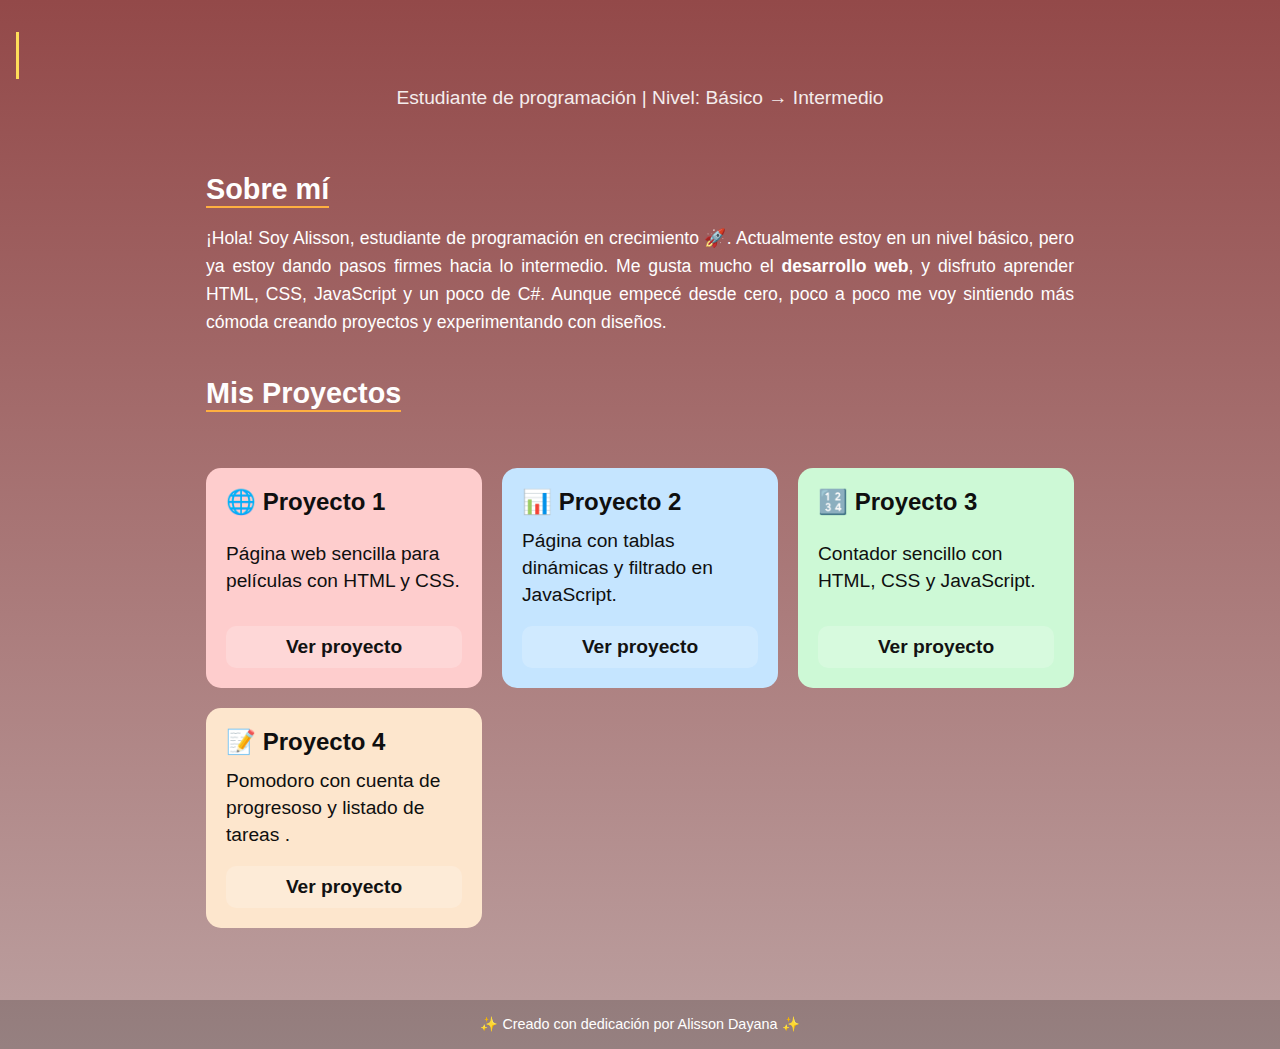
<file: index.html>
<!DOCTYPE html>
<html lang="es">

<head>
    <meta charset="UTF-8">
    <meta name="viewport" content="width=device-width, initial-scale=1.0">
    <link rel="stylesheet" href="styles.css">
    <title>Portafolio - Alisson Dayana</title>
</head>

<body>
    <header>
        <h1 class="animacion-nombre">💻 Portafolio de Alisson Dayana</h1>
        <p>Estudiante de programación | Nivel: Básico → Intermedio</p>
    </header>

    <main>
        <!-- Sección sobre ti -->
        <section class="about">
            <h2>Sobre mí</h2>
            <p>
                ¡Hola! Soy Alisson, estudiante de programación en crecimiento 🚀.
                Actualmente estoy en un nivel básico, pero ya estoy dando pasos firmes hacia lo intermedio.
                Me gusta mucho el <strong>desarrollo web</strong>, y disfruto aprender HTML, CSS, JavaScript y un poco
                de C#.
                Aunque empecé desde cero, poco a poco me voy sintiendo más cómoda creando proyectos y experimentando con
                diseños.
            </p>
        </section>

        <!-- Sección de proyectos -->
        <section>
            <h2>Mis Proyectos</h2>
            <ul class="project-list">
                <li>
                    <article>
                        <h3>🌐 Proyecto 1</h3>
                        <p>Página web sencilla para películas con HTML y CSS.</p>
                        <a href="proyectos/ej03_m4_Alisson_Mejia/index.html">
                            <span>Ver proyecto</span>
                        </a>
                        
                    </article>
                </li>
                <li>
                    <article>
                        <h3>📊 Proyecto 2</h3>
                        <p>Página con tablas dinámicas y filtrado en JavaScript.</p>
                        <a href="proyectos/ej04_Tabla/index.html">
                            <span>Ver proyecto</span>
                        </a>
                        
                    </article>
                </li>
                <li>
                    <article>
                        <h3>🔢 Proyecto 3</h3>
                        <p>Contador sencillo con HTML, CSS y JavaScript.</p>
                        <a href="proyectos/ej03_Contador/index.html">
                            <span>Ver proyecto</span>
                        </a>
                        
                    </article>
                </li>
                <li>
                    <article>
                        <h3>📝 Proyecto 4</h3>
                        <p>Pomodoro con cuenta de progresoso y listado de tareas .</p>
                        <a href="proyectos/Pomodoro/index.html">
                            <span>Ver proyecto</span>
                        </a>
                        
                    </article>
                </li>
            </ul>
            
        </section>
    </main>


    <footer>

        <p>✨ Creado con dedicación por Alisson Dayana ✨</p>
    </footer>
    <script src="funcion.js"></script>
</body>

</html>
</file>
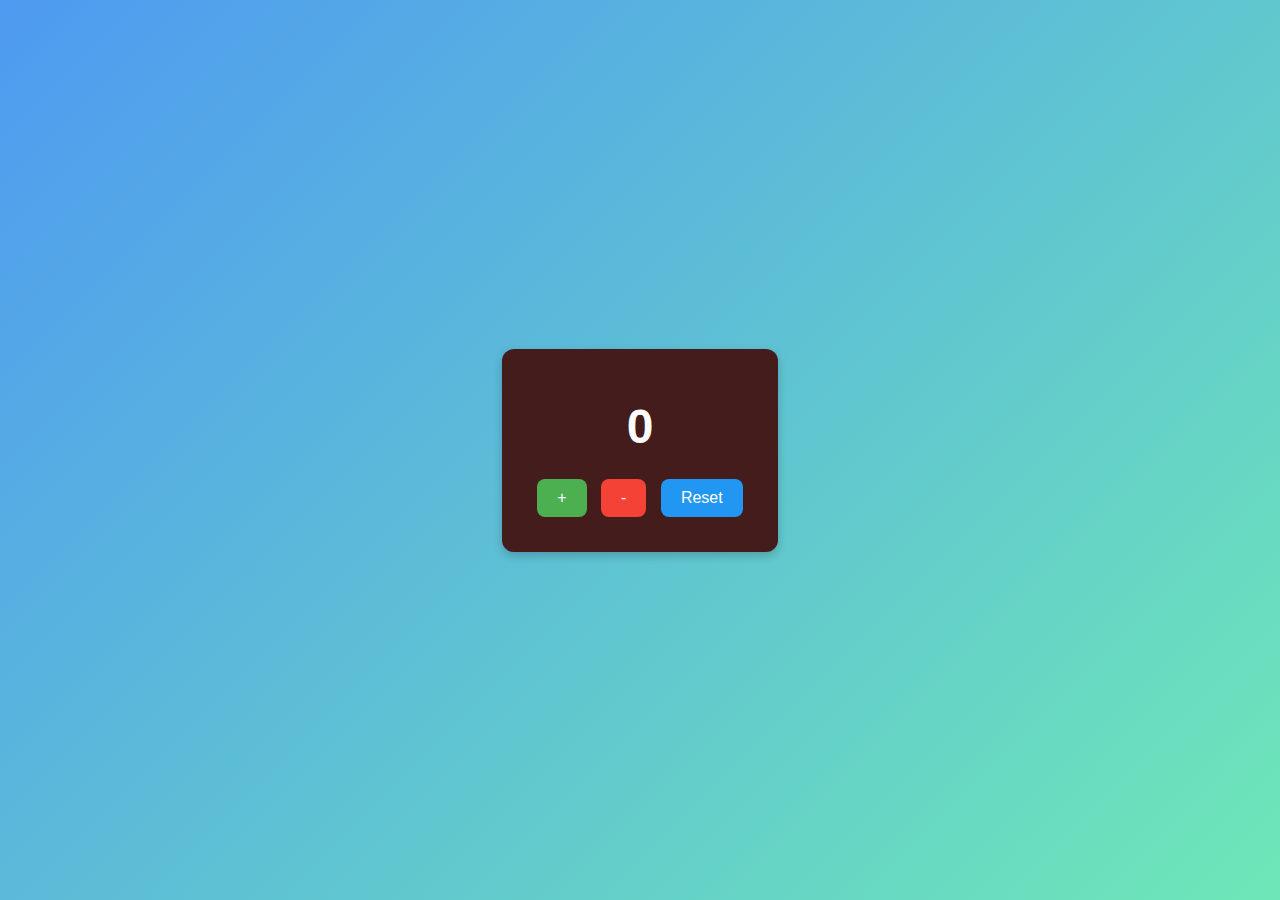
<file: proyectos/ej03_Contador/index.html>
<!DOCTYPE html>
<html lang="en">

<head>
    <meta charset="UTF-8">
    <meta name="viewport" content="width=device-width, initial-scale=1.0">
    <link rel="stylesheet" href="styles.css">
    <title>contador</title>
</head>

<body>
    <div class="contador-box">
        <p id="contador">0</p>
        <button class="incrementar">+</button>
        <button class="decrementar">-</button>
        <button class="resetear">Reset</button>
    </div>
    <script src="funciones.js"></script>
</body>

</html>
</file>
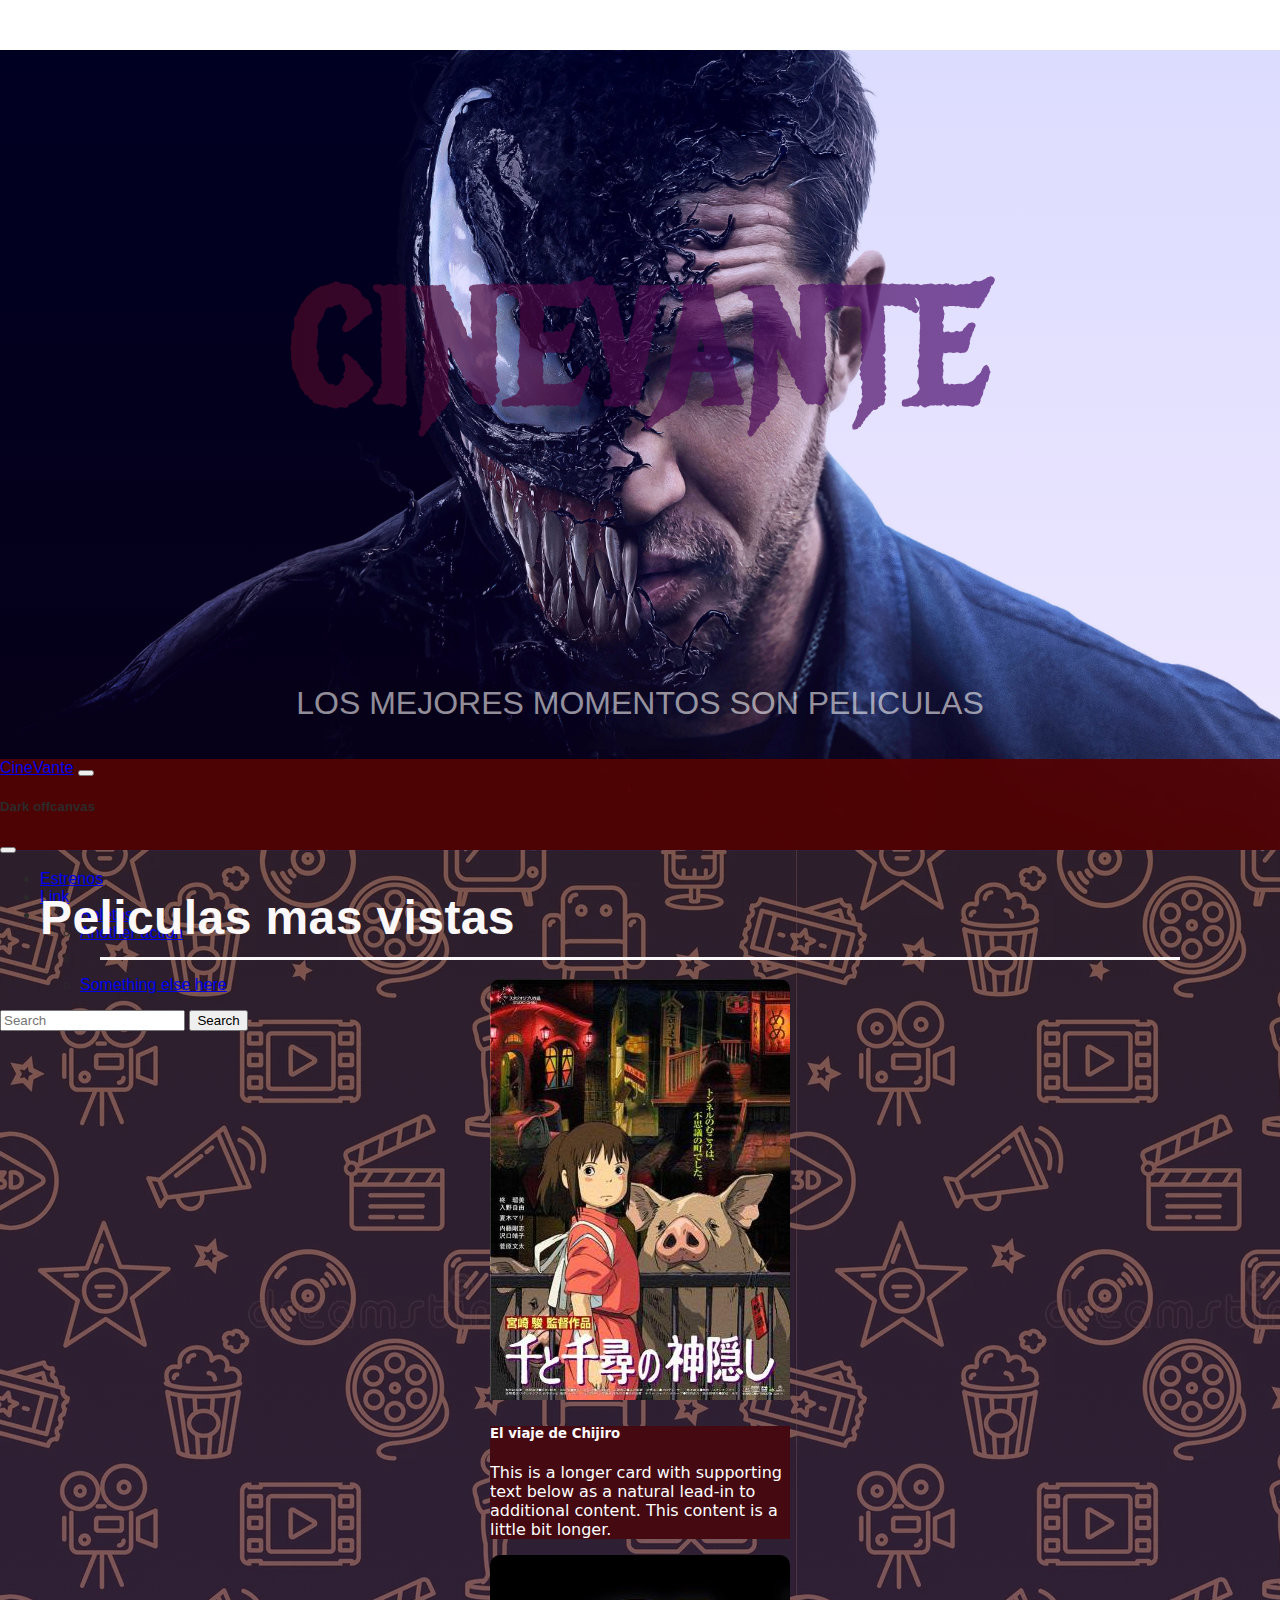
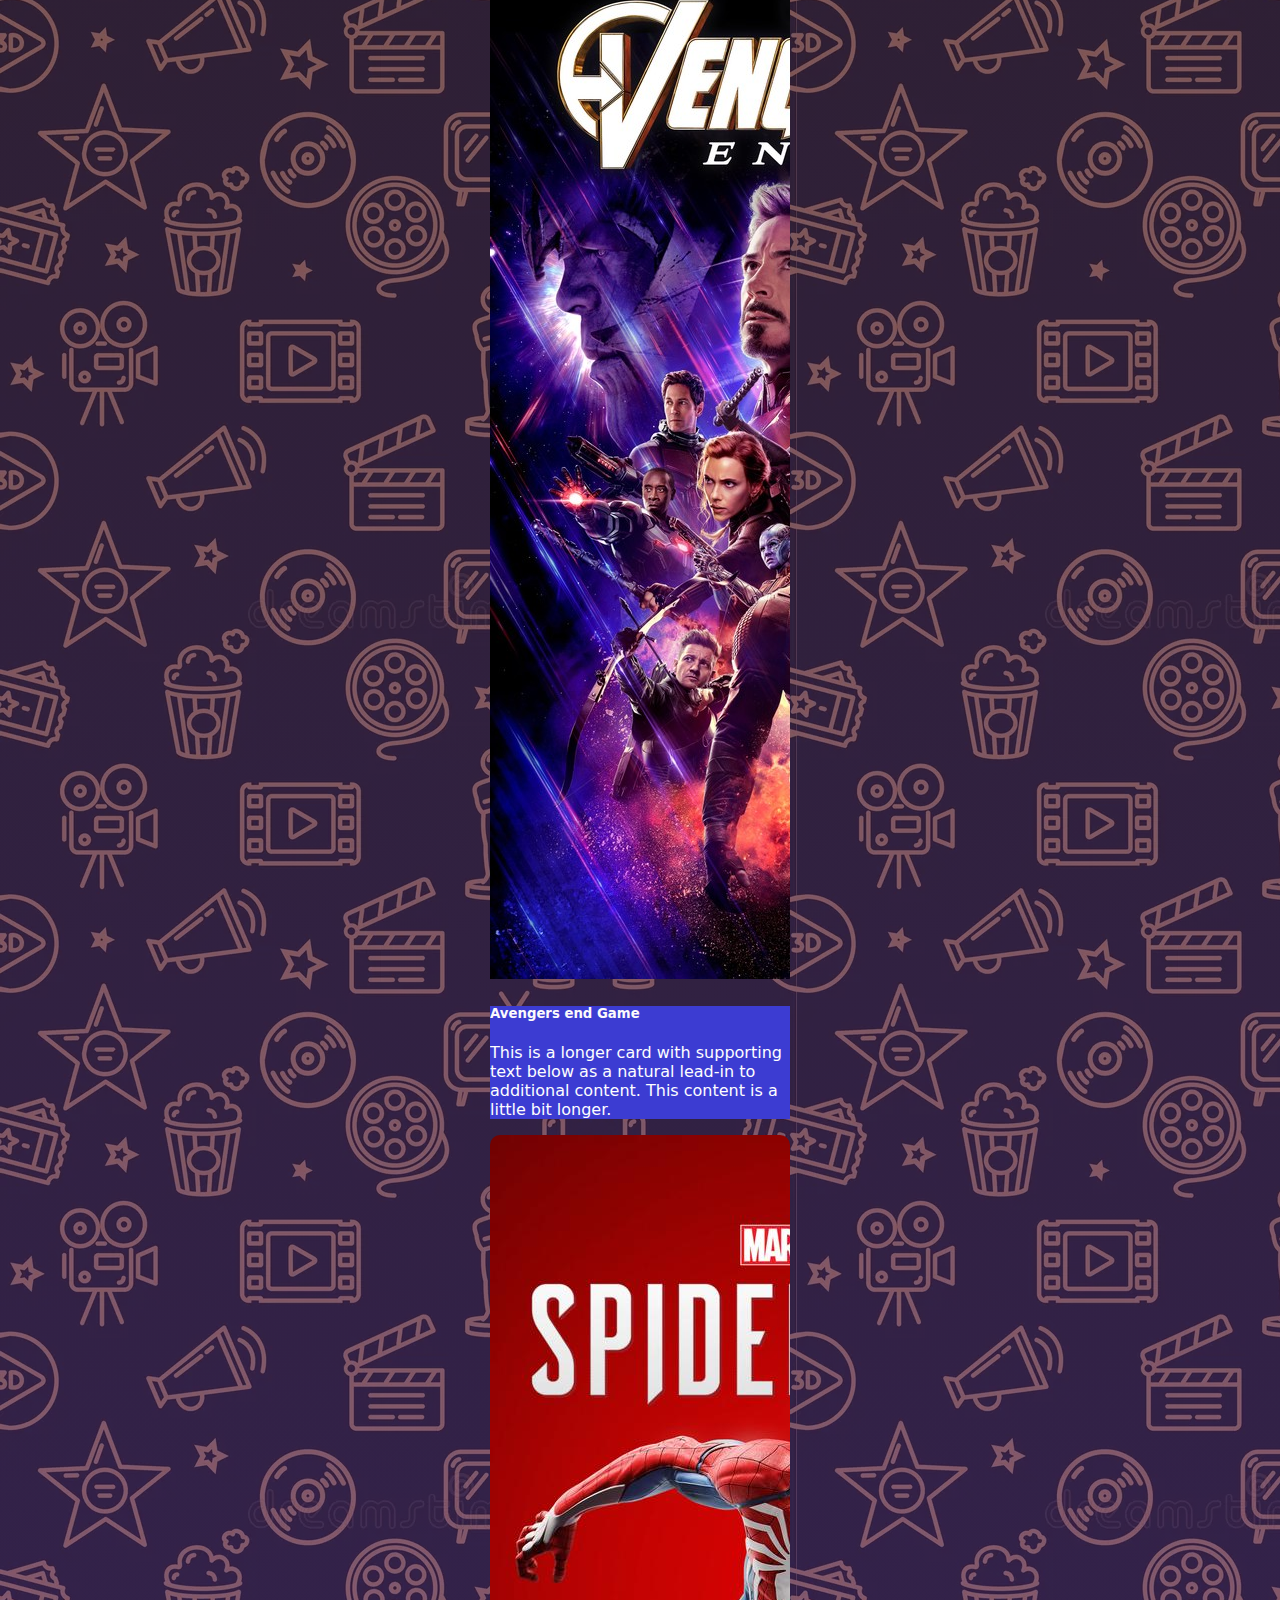
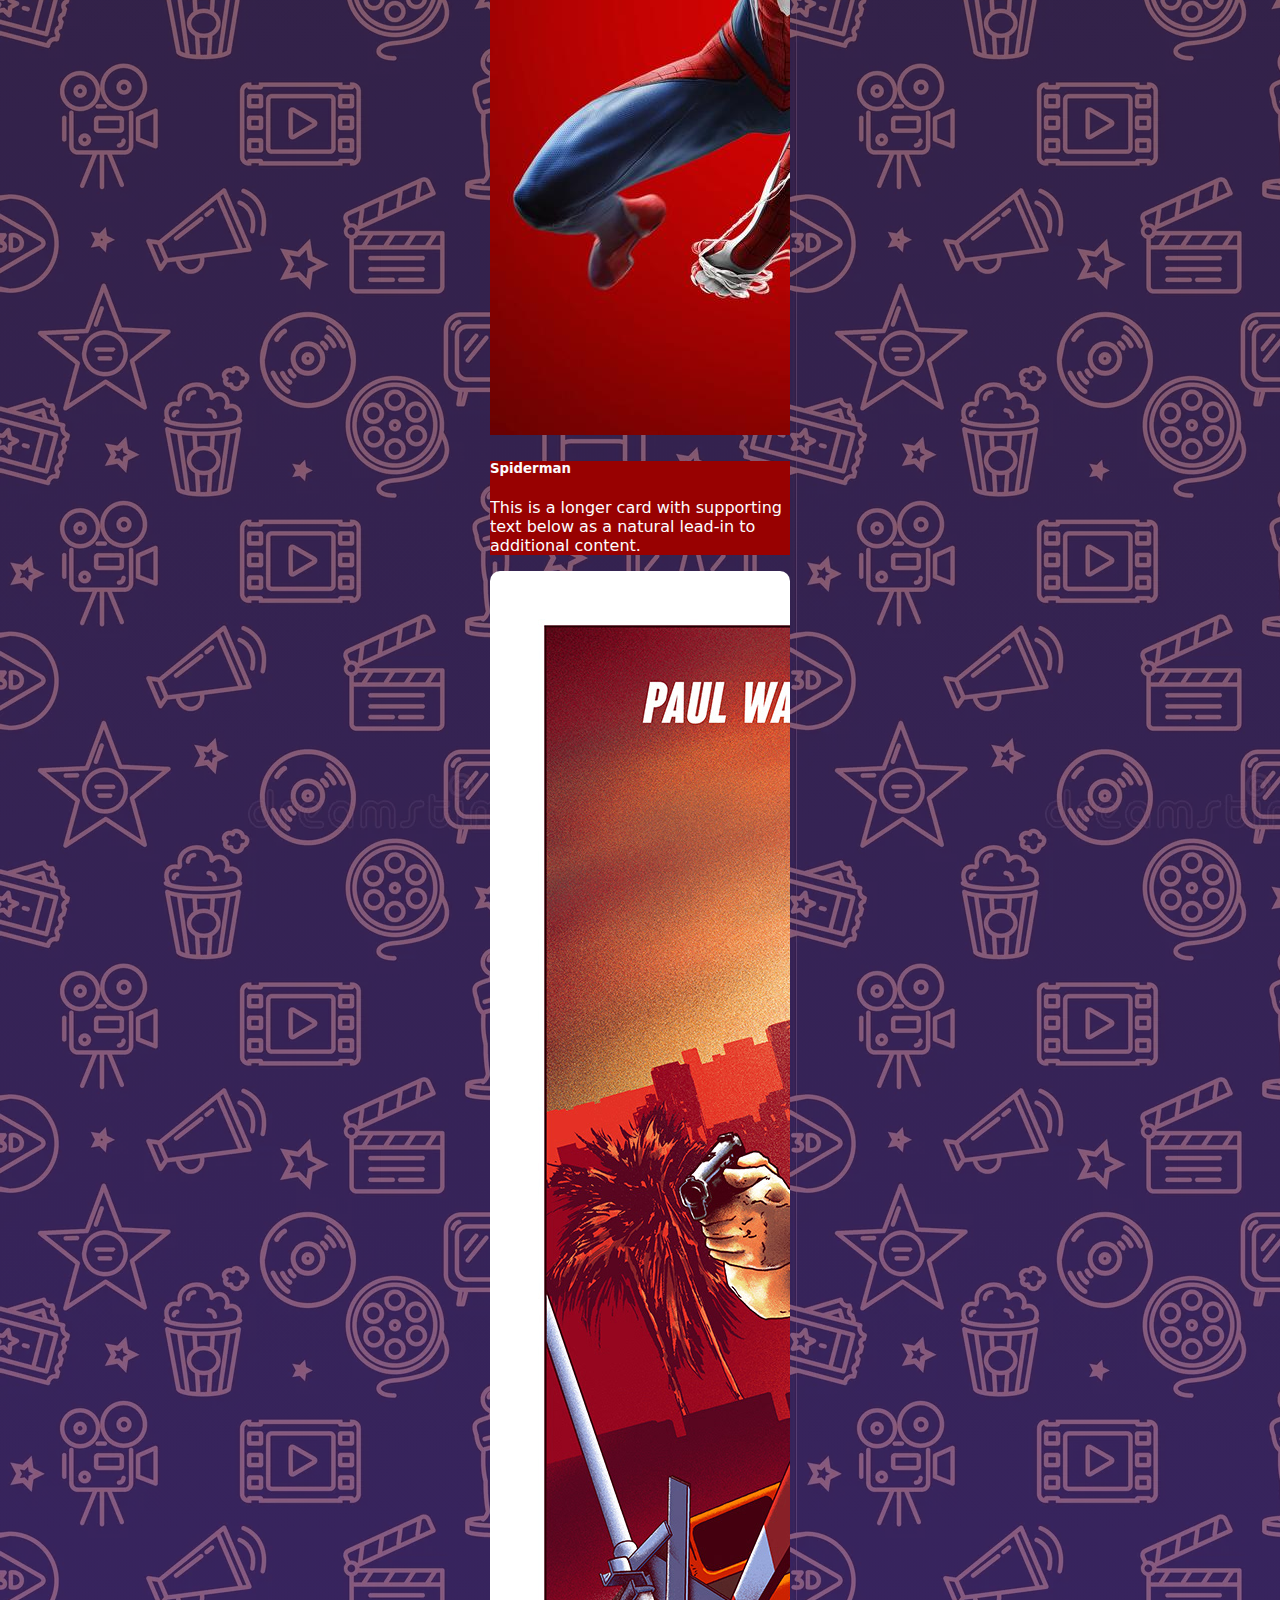
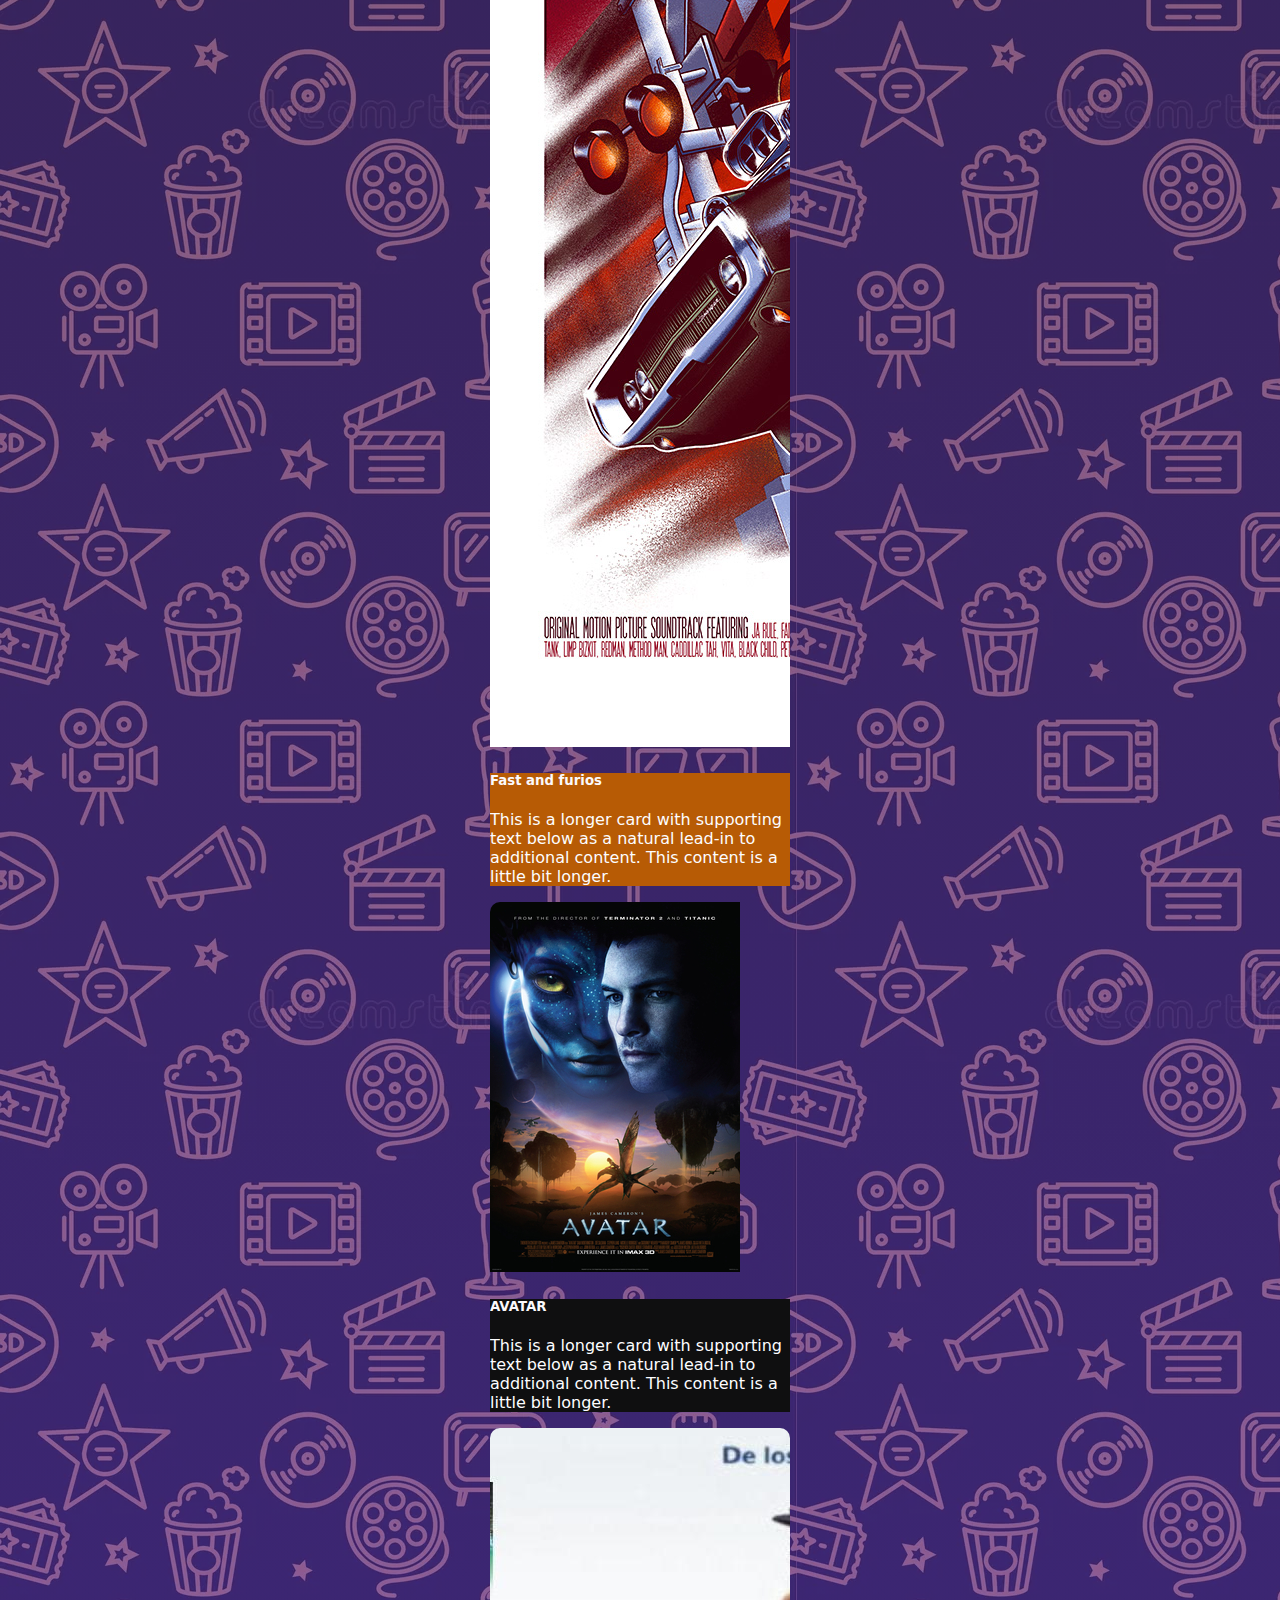
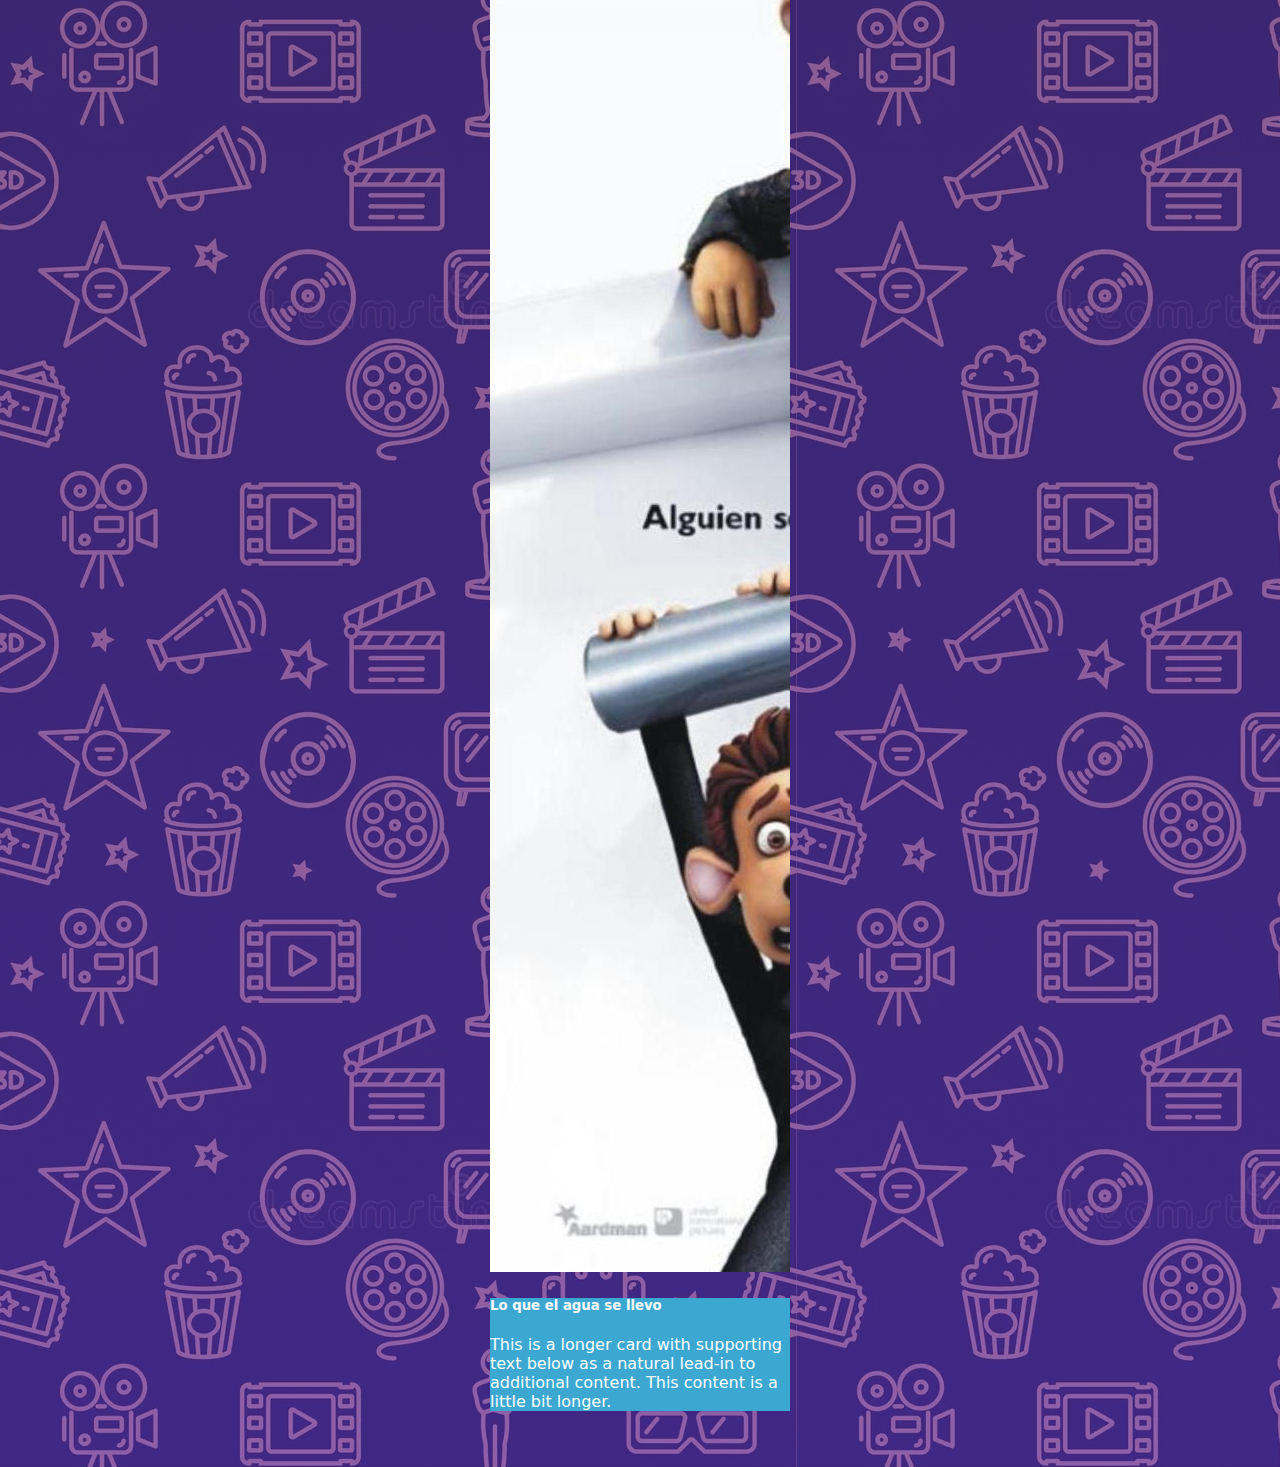
<file: proyectos/ej03_m4_Alisson_Mejia/index.html>
<!DOCTYPE html>
<html lang="es">

<head>
    <meta charset="UTF-8" />
    <meta name="viewport" content="width=device-width, initial-scale=1" />
    <title>Lista de Películas</title>
    <link rel="stylesheet" href="styless.css">
    <link href="https://cdn.jsdelivr.net/npm/bootstrap@5.3.8/dist/css/bootstrap.min.css" rel="stylesheet"
        integrity="sha384-sRIl4kxILFvY47J16cr9ZwB07vP4J8+LH7qKQnuqkuIAvNWLzeN8tE5YBujZqJLB" crossorigin="anonymous">
    <link rel="preconnect" href="https://fonts.googleapis.com">
    <link rel="preconnect" href="https://fonts.gstatic.com" crossorigin>
    <link href="https://fonts.googleapis.com/css2?family=Bebas+Neue&display=swap" rel="stylesheet">
    <link rel="preconnect" href="https://fonts.googleapis.com">
    <link rel="preconnect" href="https://fonts.gstatic.com" crossorigin>
    <link href="https://fonts.googleapis.com/css2?family=Metal+Mania&display=swap" rel="stylesheet">
</head>

<body>
    <div class="imagefondo">
        <h1 class="c">Cinevante</h1>
        <p class="2">los mejores momentos son peliculas </p>


        <nav class="navbar navbar-dark  fixed-top">

            <div class="container-fluid">
                <a class="navbar-brand" href="#">CineVante</a>
                <button class="navbar-toggler" type="button" data-bs-toggle="offcanvas"
                    data-bs-target="#offcanvasDarkNavbar" aria-controls="offcanvasDarkNavbar"
                    aria-label="Toggle navigation">
                    <span class="navbar-toggler-icon"></span>
                </button>
                <div class="offcanvas offcanvas-end text-bg-dark" tabindex="-1" id="offcanvasDarkNavbar"
                    aria-labelledby="offcanvasDarkNavbarLabel">
                    <div class="offcanvas-header">
                        <h5 class="offcanvas-title" id="offcanvasDarkNavbarLabel">Dark offcanvas</h5>
                        <button type="button" class="btn-close btn-close-white" data-bs-dismiss="offcanvas"
                            aria-label="Close"></button>
                    </div>
                    <div class="offcanvas-body">
                        <ul class="navbar-nav justify-content-end flex-grow-1 pe-3">
                            <li class="nav-item">
                                <a class="nav-link active" aria-current="page" href="#">Estrenos</a>
                            </li>
                            <li class="nav-item">
                                <a class="nav-link" href="#">Link</a>
                            </li>
                            <li class="nav-item dropdown">
                                <a class="nav-link dropdown-toggle" href="#" role="button" data-bs-toggle="dropdown"
                                    aria-expanded="false">
                                </a>
                                <ul class="dropdown-menu dropdown-menu-dark">
                                    <li><a class="dropdown-item" href="#">Boletos </a></li>
                                    <li><a class="dropdown-item" href="#">Another action</a></li>
                                    <li>
                                        <hr class="dropdown-divider">
                                    </li>
                                    <li><a class="dropdown-item" href="#">Something else here</a></li>
                                </ul>
                            </li>
                        </ul>
                        <form class="d-flex mt-3" role="search">
                            <input class="form-control me-2" type="search" placeholder="Search" aria-label="Search" />
                            <button class="btn btn-success" type="submit">Search</button>
                        </form>
                    </div>
                </div>
            </div>
        </nav>
    </div>
    <div class="cartelelera">
        <div class="section">
            <h1 class="text">Peliculas mas vistas</h1>
        </div>
        <div class="row row-cols-1 row-cols-md-2 g-4">
            <div class="col">
                <div class="card">
                    <img src="image/El_viaje_de_Chihiro.jpg" class="card-img-top" alt="...">
                    <div class="card-body1">
                        <h5 class="card-title">El viaje de Chijiro</h5>
                        <p class="card-text">This is a longer card with supporting text below as a natural lead-in to
                            additional content. This content is a little bit longer.</p>
                    </div>
                </div>
            </div>
            <div class="col">
                <div class="card">
                    <img src="image/vengadores-endgame.jpg" class="card-img-top" alt="...">
                    <div class="card-body2">
                        <h5 class="card-title">Avengers end Game</h5>
                        <p class="card-text">This is a longer card with supporting text below as a natural lead-in to
                            additional content. This content is a little bit longer.</p>
                    </div>
                </div>
            </div>
            <div class="col">
                <div class="card">
                    <img src="image/Spiderman.jpg" class="card-img-top" alt="...">
                    <div class="card-body3">
                        <h5 class="card-title">Spiderman</h5>
                        <p class="card-text">This is a longer card with supporting text below as a natural lead-in to
                            additional content.</p>
                    </div>
                </div>
            </div>
            <div class="col">
                <div class="card">
                    <img src="image/fast.jpg" class="card-img-top" alt="...">
                    <div class="card-body4">
                        <h5 class="card-title">Fast and furios</h5>
                        <p class="card-text">This is a longer card with supporting text below as a natural lead-in to
                            additional content. This content is a little bit longer.</p>
                    </div>
                </div>
            </div>
            <div class="col">
                <div class="card">
                    <img src="image/Avatar_(2009_film)_poster.jpg" class="card-img-top" alt="...">
                    <div class="card-body5">
                        <h5 class="card-title">AVATAR</h5>
                        <p class="card-text">This is a longer card with supporting text below as a natural lead-in to
                            additional content. This content is a little bit longer.</p>
                    </div>
                </div>
            </div>
            <div class="col">
                <div class="card">
                    <img src="image/lo que se llevo.jpg" class="card-img-top" alt="...">
                    <div class="card-body6">
                        <h5 class="card-title">Lo que el agua se llevo</h5>
                        <p class="card-text">This is a longer card with supporting text below as a natural lead-in to
                            additional content. This content is a little bit longer.</p>
                    </div>
                </div>
            </div>
        </div>
    </div>
</body>

</html>
</file>
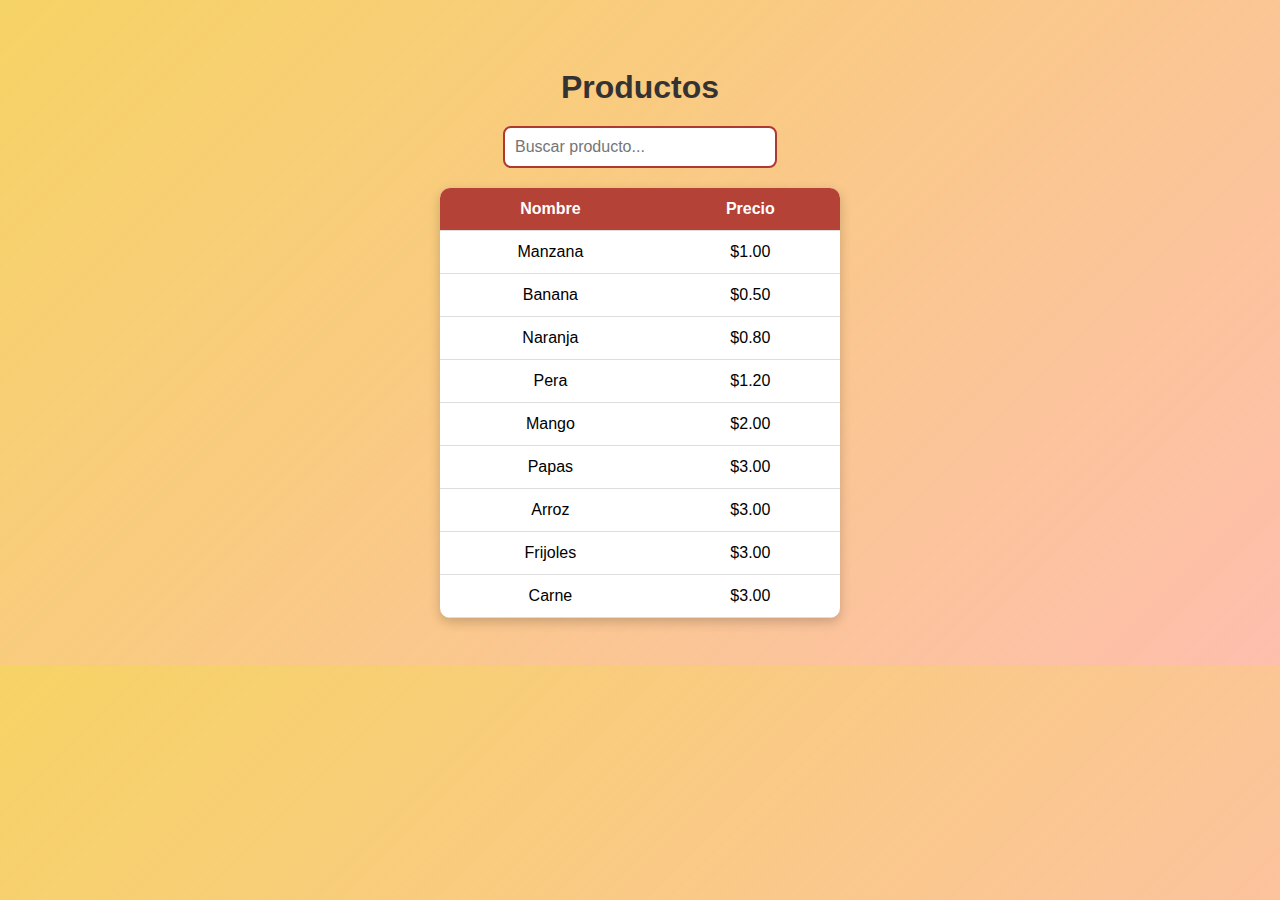
<file: proyectos/ej04_Tabla/index.html>
<!DOCTYPE html>
<html lang="en">

<head>
    <meta charset="UTF-8">
    <meta name="viewport" content="width=device-width, initial-scale=1.0">
    <link rel="stylesheet" href="styles.css">
    <title>Document</title>
</head>

<body>
    <h1>Productos</h1>
    <input type="text" id="busqueda" placeholder="Buscar producto...">

    <table id="tabla-productos">
        <thead>
            <tr>
                <th>Nombre</th>
                <th>Precio</th>
            </tr>
        </thead>
        <tbody></tbody>
    </table>
    <script src="funcion.js"></script>
</body>

</html>
</file>
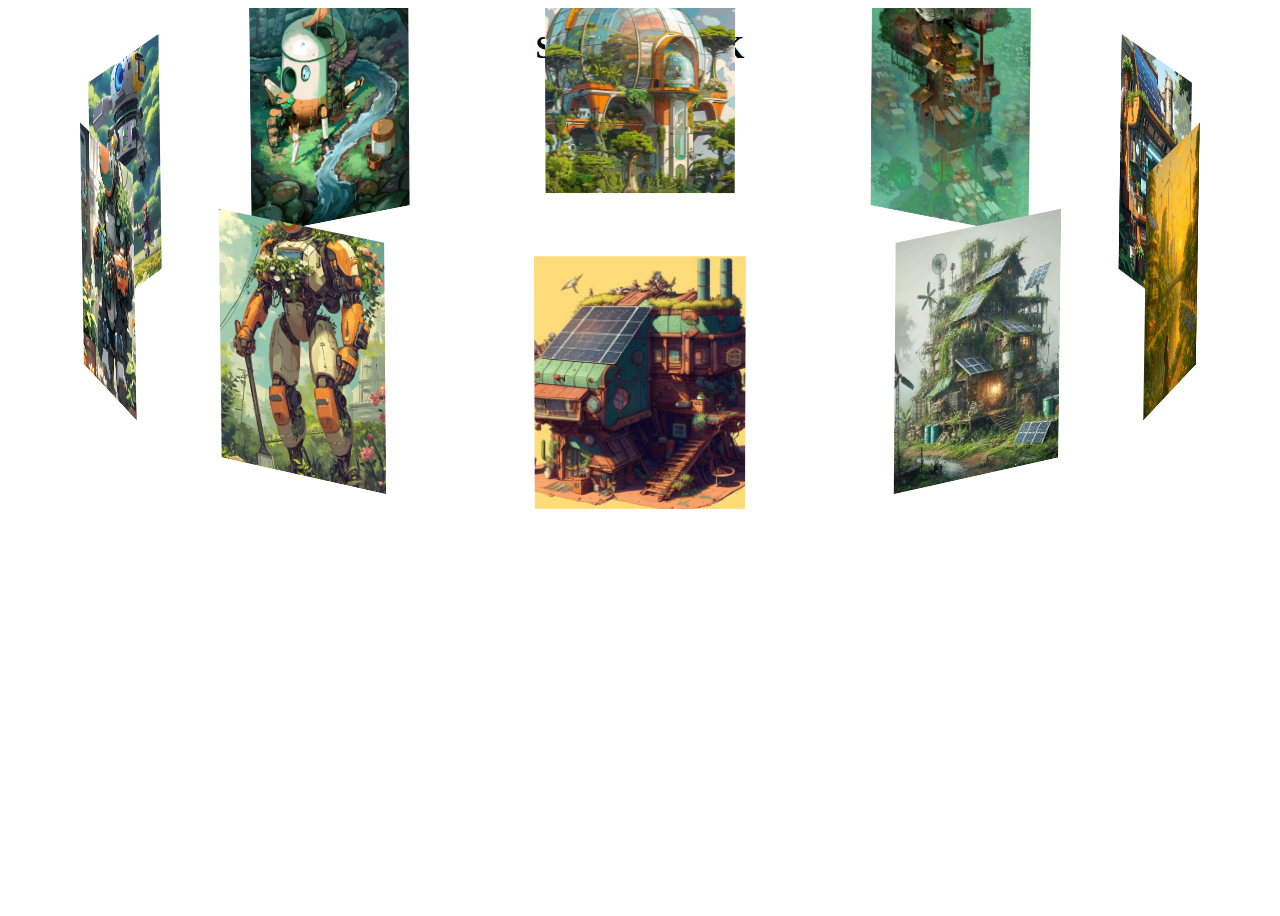
<file: proyectos/proyecto1/index.html>
<!DOCTYPE html>
<html lang="en">
<head>
    <meta charset="UTF-8">
    <meta name="viewport" content="width=device-width, initial-scale=1.0">
    <title>Galery</title>
    <style>
    </style>
    <link rel="stylesheet" href="style.css">
</head>
<body>
    <div class="banner">
        <div class="slider" style="--quantity: 10">
            <div class="item" style="--position:1"><img src="image/m1.jpg" alt=""></div>
            <div class="item" style="--position:2"><img src="image/m2.jpg" alt=""></div>
            <div class="item" style="--position:3"><img src="image/m3.jpg" alt=""></div>
            <div class="item" style="--position:4"><img src="image/m4.jpg" alt=""></div>
            <div class="item" style="--position:5"><img src="image/m5.jpg" alt=""></div>
            <div class="item" style="--position:6"><img src="image/m6.jpg" alt=""></div>
            <div class="item" style="--position:7"><img src="image/m7.jpg" alt=""></div>
            <div class="item" style="--position:8"><img src="image/m8.jpg" alt=""></div>
            <div class="item" style="--position:9"><img src="image/m9.jpg" alt=""></div>
            <div class="item" style="--position:10"><img src="image/m10.jpg" alt=""></div>
        </div>
        <div class="content">
            <h1>
                SOLAR PUNK
            </h1>
            .
        </div>
    </div>
</body>
</html>
</file>
<file: styles.css>
* {
    margin: 0;
    padding: 0;
    box-sizing: border-box;
}

body {
    font-family: 'Segoe UI', Tahoma, Geneva, Verdana, sans-serif;
    background: linear-gradient(#934949, #b49595e4);
    color: #fffefe;
    min-height: 100vh;
    display: flex;
    flex-direction: column;
}

header {
    text-align: center;
    padding: 2rem 1rem;
}

header h1 {
    font-size: 2.5rem;
    margin-bottom: 0.5rem;
}

header p {
    font-size: 1.2rem;
    opacity: 0.9;
}

main {
    flex: 1;
    padding: 2rem 1rem;
    max-width: 900px;
    margin: auto;
}

section {
    margin-bottom: 2.5rem;
}

section h2 {
    border-bottom: 2px solid #ffaf40;
    display: inline-block;
    margin-bottom: 1rem;
    font-size: 1.8rem;
}

.about p {
    font-size: 1.1rem;
    line-height: 1.6;
    text-align: justify;
}

.projects {
    display: grid;
    grid-template-columns: repeat(auto-fit, minmax(250px, 1fr));
    gap: 1.5rem;
}

.project-card {
    background: rgba(255, 255, 255, 0.1);
    border-radius: 12px;
    padding: 1rem;
    transition: transform 0.3s;
}

.project-card:hover {
    transform: scale(1.05);
    background: rgba(255, 255, 255, 0.2);
}

.project-card h3 {
    margin-bottom: 0.5rem;
    color: #3b3313;
}

.project-card p {
    font-size: 0.95rem;
    line-height: 1.4;
}

footer {
    text-align: center;
    padding: 1rem;
    background: rgba(0, 0, 0, 0.2);
    font-size: 0.9rem;
}

header h1 {
    font-size: 2.5rem;
    margin-bottom: 0.5rem;
    white-space: nowrap;
    /* que no se parta el texto */
    overflow: hidden;
    /* oculta el texto fuera del área */
    border-right: 3px solid #ffdd59;
    /* el “cursor” */
    width: 0;
    /* empieza vacío */
    animation: typing 4s steps(30, end) forwards, blink 0.8s infinite;
}

/* Animación para escribir el texto */
@keyframes typing {
    from {
        width: 0
    }

    to {
        width: 100%
    }
}

/* Animación del cursor parpadeante */
@keyframes blink {

    0%,
    100% {
        border-color: transparent
    }

    50% {
        border-color: #ffdd59
    }
}


.robot {
    position: absolute;
    bottom: 60px;
    left: 150px;
    width: 400px;
    /* tamaño del robot */
    animation: caminar 10s linear infinite;
}

@keyframes caminar {
    from {
        left: 800px;
    }

    to {
        left: -100%;
    }
}


/* estilos de trageta mejorada */
/* ----- Estilos generales ----- */




ul.project-list {
    display: grid;
    grid-template-columns: repeat(auto-fit, minmax(250px, 1fr));
    gap: 20px;
    list-style: none;
    padding: 0;
    margin: 40px auto;
    max-width: 1000px;
}

/* ----- Tarjetas ----- */
ul.project-list li {
    transition: transform 0.3s ease, flex 0.3s ease;
}

ul.project-list li article {
    padding: 20px;
    border-radius: 15px;
    color: rgb(15, 15, 15);
    min-height: 220px;
    display: flex;
    flex-direction: column;
    justify-content: space-between;
}

/* ----- Colores diferentes para cada tarjeta ----- */
ul.project-list li:nth-child(1) article {
    background: #fecdcd;
    /* rojo suave */
}

ul.project-list li:nth-child(2) article {
    background: #c5e5ff;
    /* azul */
}

ul.project-list li:nth-child(3) article {
    background: #cdf9d6;
    /* verde */
}

ul.project-list li:nth-child(4) article {
    background: #fde6cd;
    /* naranja */
}

/* ----- Títulos de los proyectos ----- */
ul.project-list h3 {
    margin: 0 0 10px 0;
    font-size: 1.5rem;
}

/* ----- Descripción ----- */
ul.project-list p {
    font-size: 1.2rem;
    /* más grande */
    margin-bottom: 15px;
    line-height: 1.4;
}

/* ----- Botón "Ver proyecto" ----- */
ul.project-list a {
    text-decoration: none;
    background: rgba(255, 255, 255, 0.2);
    color: #121212;
    padding: 10px 15px;
    border-radius: 10px;
    text-align: center;
    font-weight: bold;
    font-size: 1.2rem;
    /* letra más grande */
    transition: background 0.3s ease;
}

ul.project-list a:hover {
    background: rgba(255, 255, 255, 0.4);
}

/* ----- Animación al hover/click ----- */
ul.project-list li[data-active="true"] {
    transform: scale(1.05);
}
</file>
<file: proyectos/ej03_Contador/styles.css>
body {
     font-family: Arial, sans-serif;
     background: linear-gradient(135deg, #4e9af1, #6ee7b7);
     display: flex;
     justify-content: center;
     align-items: center;
     height: 100vh;
     margin: 0;
 }

 .contador-box {
    background: rgb(68, 28, 28);
    padding: 30px;
    border-radius: 12px;
     box-shadow: 0px 4px 10px rgba(0, 0, 0, 0.2);
     text-align: center;
 }

 #contador {
     font-size: 3rem;
     margin: 20px 0;
     font-weight: bold;
     color: #fcfbfb;
 }

 button {
     margin: 5px;
     padding: 10px 20px;
     font-size: 1rem;
     border: none;
     border-radius: 8px;
     cursor: pointer;
     transition: 0.2s;
 }

 button:hover {
     opacity: 0.8;
 }

 .incrementar {
     background: #4CAF50;
     color: white;
 }

 .decrementar {
     background: #f44336;
     color: white;
 }

 .resetear {
     background: #2196F3;
     color: white;
 }
</file>
<file: proyectos/ej03_m4_Alisson_Mejia/styless.css>
:root {
    --coffee: #6B4F3A;
    --coffee-2: #8A5A3B;
    --mustard: #E0B04E;
    --soft-mustard: #E6C767;
    --moss: #355E3B;
    --moss-2: #2E4A3B;
    --cream: #FFF8E6;
}

* {
    box-sizing: border-box
}

body {
    margin: 0;
    font-family: system-ui, -apple-system, "Segoe UI", Roboto, Arial, "Noto Sans", "Helvetica Neue", sans-serif;
    background: radial-gradient(1000px 500px at 10% -10%, #fff 0%, var(--cream) 60%, #fff 100%);
    color: #2b2b2b;
    padding-top: 50px;

}

header {
    text-align: center;
    padding: 2.25rem 1rem 1rem;
}
.imagefondo nav.navbar {
    background-color: #520202ee;
    font-family: 'Franklin Gothic Medium', 'Arial Narrow', Arial, sans-serif;
   
}

h1 {
    margin: 0;
    color: var(--coffee);
    letter-spacing: .4px;
}

.grid {
    max-width: 1000px;
    margin: 1.5rem auto 2.5rem;
    padding: 0 1rem 2rem;
    display: grid;
    gap: 1rem;
}

@media (min-width:700px) {
    .grid {
        grid-template-columns: repeat(2, 1fr);
    }
}

@media (min-width:1000px) {
    .grid {
        grid-template-columns: repeat(3, 1fr);
    }
}

/* Para pantallas grandes */
@media (min-width: 1200px) {
    .card {
        max-width: 300px;
    }
}

/* Para pantallas medianas */
@media (min-width: 768px) and (max-width: 1199px) {
    .card {
        max-width: 350px;
    }
}

/* Para pantallas pequeñas */
@media (max-width: 767px) {
    .card {
        max-width: 100%;
        /* ocupa todo el ancho en móviles */
    }
}


.imagefondo {

    background-image:
        linear-gradient(rgba(0, 0, 255, 0.138), rgba(81, 0, 255, 0.092)),
        url("image/venom-tom-.jpg");
    background-size: cover;
    background-position: center;
    background-repeat: no-repeat;
    height: 800px;

}

.imagefondo p {
    font-family: 'Franklin Gothic Medium', 'Arial Narrow', Arial, sans-serif;
    font-size: 2rem;
    text-transform: uppercase;
    text-align: center;
    padding: 5px;
    color: #fffdfd91;
}

.imagefondo h1.c {
    font-family: "Metal Mania", system-ui;
    ;
    /* Reemplaza con tu fuente elegida */
    font-size: 10rem;
    font-weight: bold;
    text-align: center;
    background: linear-gradient(to right, #4f0608b1, #480d91b1);
    /* Degradado dorado */
    -webkit-background-clip: text;
    color: transparent;
    text-transform: uppercase;
    letter-spacing: 5px;
    padding: 200px;
    margin: 0;
}



/* Fondo de la sección */
.cartelelera {
    background-image: linear-gradient(to bottom, #410808ad, #5e168cad),
    url(image/fondo2.jpg);
    padding: 40px;
    
}

.cartelelera h5.card-title{
    color: #fbf9fc;
}
.cartelelera p.card-text{
    color: #fdfdff;
}

.cartelelera h1.text {

    color: #faf8f8;
    font-size: 3rem;
    font-family: 'Franklin Gothic Medium', 'Arial Narrow', Arial, sans-serif
}

.cartelelera h1.text::after {
    content: "";
    display: block;
    width: 90%;
    /* un poquito más largo que el texto */
    height: 3px;
    /* grosor de la línea */
    background-color: #faf8f8;
    /* color de la línea */
    margin: 12px auto 19px;
    /* separación arriba/abajo */
}

/* Estilo base de las tarjetas */
.card {
    border: none;
    border-radius: 10px;
    overflow: hidden;
    transition: transform 0.3s ease, box-shadow 0.3s ease;

}

/* Efecto al pasar el mouse en toda la tarjeta */
.card:hover {
    transform: translateY(-8px);
    box-shadow: 0 10px 20px rgba(0, 0, 0, 0.25);
}

/* Imagen dentro de la tarjeta */
.card img {
    transition: transform 0.5s ease;
}

/* Zoom en la imagen al pasar el mouse */
.card:hover img {
    transform: scale(1.1);
    /* agranda un poquito */
}

/* Cuerpo de la tarjeta */
.card-body1 {
    background-color: #450911;
    transition: background-color 0.3s ease;

}

/* Cambia el color del cuerpo al pasar el mouse */
.card:hover .card-body1 {
    background-color: #3c3cd2;
}
.card-body2 {
    background-color: #3c3cd2;
    transition: background-color 0.3s ease;

}

/* Cambia el color del cuerpo al pasar el mouse */
.card:hover .card-body2 {
    background-color: #450911;
}
.card-body3 {
    background-color: #980101;
    transition: background-color 0.3s ease;

}

/* Cambia el color del cuerpo al pasar el mouse */
.card:hover .card-body3 {
    background-color: #191818;
}

.card-body4 {
    background-color: #b75b05;
    transition: background-color 0.3s ease;

}

/* Cambia el color del cuerpo al pasar el mouse */
.card:hover .card-body4 {
    background-color: #5e5c5c;
}
.card-body5 {
    background-color: #0f0f10;
    transition: background-color 0.3s ease;

}

/* Cambia el color del cuerpo al pasar el mouse */
.card:hover .card-body5 {
    background-color: #2f5bc2;
}
.card-body6 {
    background-color: #3ca8d2;
    transition: background-color 0.3s ease;

}

/* Cambia el color del cuerpo al pasar el mouse */
.card:hover .card-body6 {
    background-color: #171616;
}


.card {
    max-width: 300px;
    /* ancho máximo de cada tarjeta */
    margin: 0 auto;
    /* centra cada tarjeta dentro de su columna */
}
</file>
<file: proyectos/ej04_Tabla/styles.css>
body {
      font-family: Arial, sans-serif;
      background: linear-gradient(135deg, #f6d365, #fd9f85ac);
      display: flex;
      flex-direction: column;
      align-items: center;
      padding: 40px;
    }

    h1 {
      margin-bottom: 20px;
      color: #333;
    }

    #busqueda {
      padding: 10px;
      width: 250px;
      border: 2px solid #ad3a30;
      border-radius: 8px;
      margin-bottom: 20px;
      font-size: 1rem;
    }

    table {
      border-collapse: collapse;
      width: 400px;
      background: white;
      border-radius: 10px;
      overflow: hidden;
      box-shadow: 0px 4px 12px rgba(0,0,0,0.2);
    }

    th, td {
      padding: 12px;
      text-align: center;
      border-bottom: 1px solid #ddd;
    }

    th {
      background: #b54237;
      color: white;
    }

    tr:hover {
      background: #ffe0db;
    }
</file>
<file: proyectos/proyecto1/style.css>
.banner{
    width: 100%;
    height: 100vh;
    text-align: center;
    overflow: hidden;
    position: relative;
}
.banner .slider{
    position: absolute;
    width: 200px;
    height: 250px;
    top: 10%;
    left: 50%;
    transform-style: preserve-3d;
    transform: translateX(-50%) perspective(10000px) rotateX(-16deg);
    animation: autoRun 30s linear infinite;
}
@keyframes autoRun{
    from{
        transform: translateX(-50%) perspective(1000px) rotateX(-16deg) rotateY(0deg);
    }to{
        transform: translateX(-50%) perspective(1000px)  rotateX(-16deg) rotateY(360deg)
    }
}
.banner .slider .item{
    position: absolute;
    inset: 0 0 0 0;
    transform:
    rotateY(calc( (var(--position) - 1)* (360 / var(--quantity)) * 1deg ))
    translateZ(550px);
}
.banner .slider .item img{
    width: 100%;
    height: 100%;
    object-fit: cover;
}
</file>
